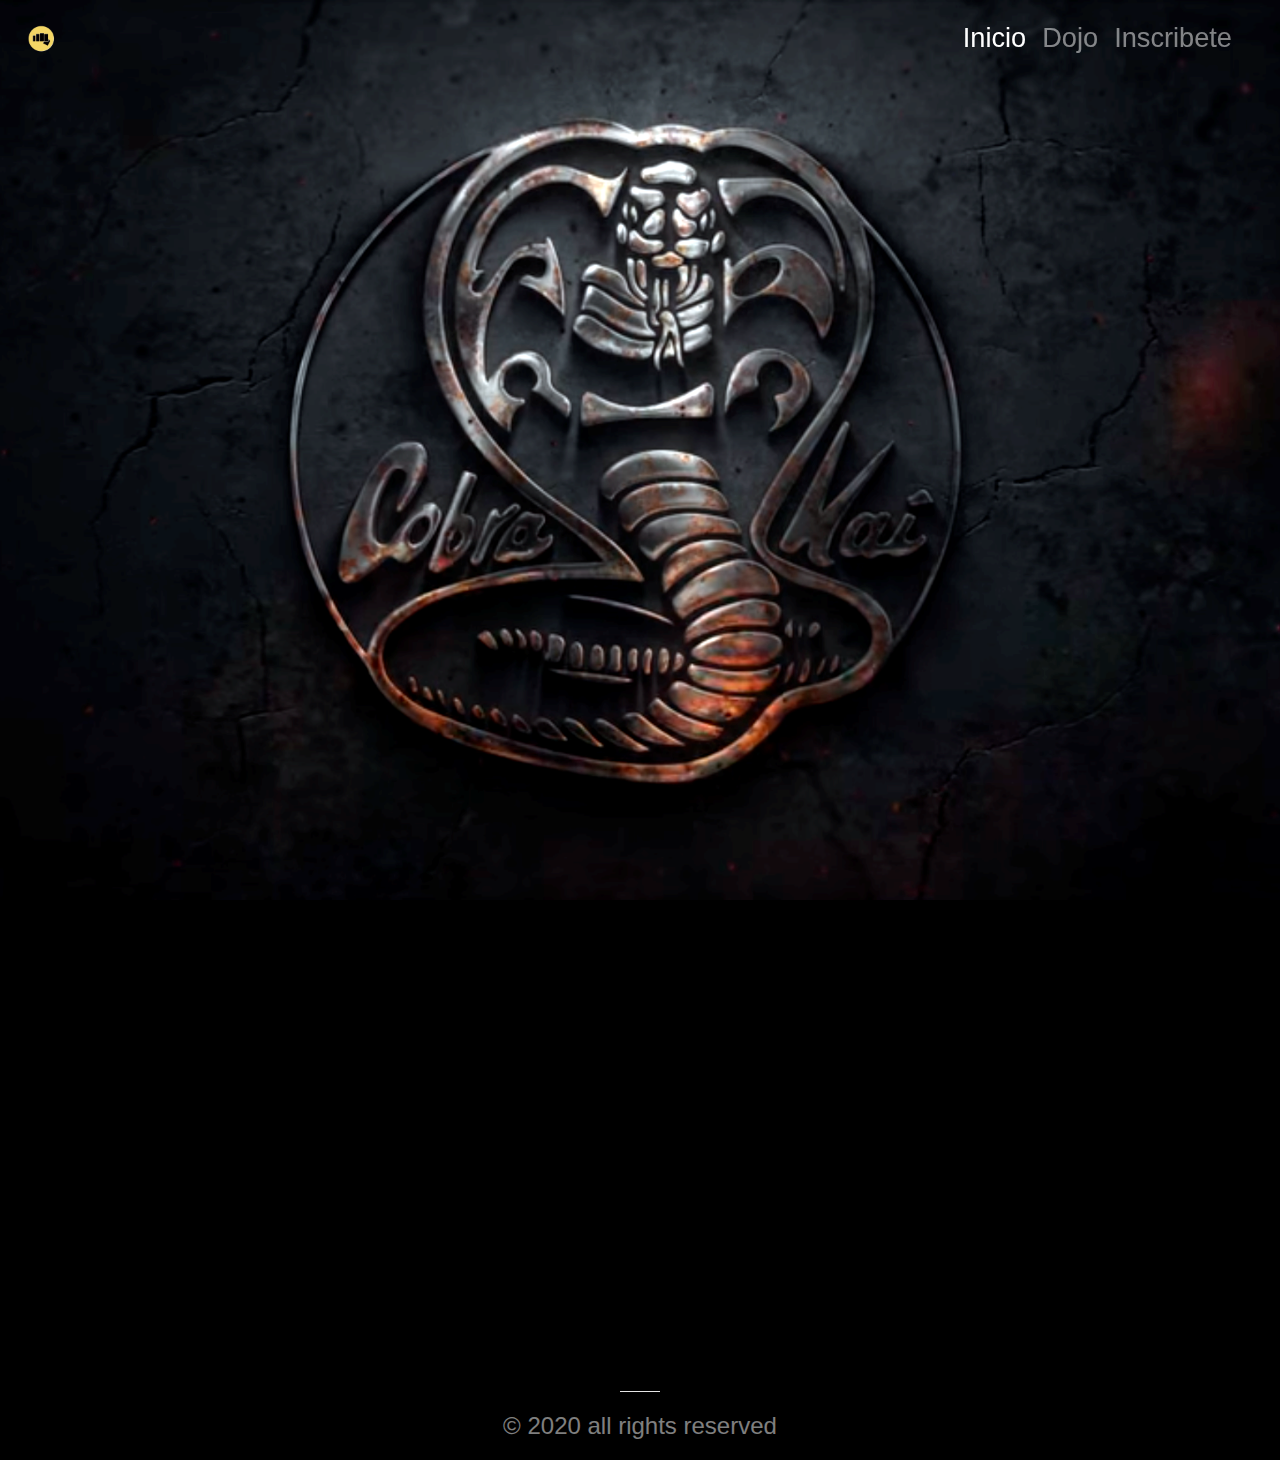
<file: index.html>
<!DOCTYPE html>
<html lang="es">
  <head>
    <meta charset="utf-8" />
    <meta
      name="viewport"
      content="width=device-width, initial-scale=1, shrink-to-fit=no"
    />
    <link
      rel="stylesheet"
      href="https://stackpath.bootstrapcdn.com/bootstrap/4.5.2/css/bootstrap.min.css"
      integrity="sha384-JcKb8q3iqJ61gNV9KGb8thSsNjpSL0n8PARn9HuZOnIxN0hoP+VmmDGMN5t9UJ0Z"
      crossorigin="anonymous"
    />
    <link href="https://fonts.googleapis.com/css2?family=Long+Cang&display=swap" rel="stylesheet">
    <link rel="icon" href="img/puño.png" />
    <link rel="stylesheet" href="./css/style.css" />
    <title>Cobra Kai</title>
  </head>
  <body style="background-color: black;">
    <header>
      <nav
        class="navbar navbar-expand-lg navbar-dark long_cang sticky-top"
        style="background-color: transparent">
      <a class="navbar-brand" href="#">
        <img
          src="img/puño.png"
          width="50"
          class="d-inline-block align-top"
          alt=""
          loading="lazy"/></a>
        <button
          class="navbar-toggler"
          type="button"
          data-toggle="collapse"
          data-target="#navbarNav"
          aria-controls="navbarNav"
          aria-expanded="false"
          aria-label="Toggle navigation">
          <span class="navbar-toggler-icon"></span>
        </button>
        <div class="collapse navbar-collapse" id="navbarNav">
          <ul class="navbar-nav ml-auto px-4" style="font-size: 1.7rem">
            <li class="nav-item active">
              <a class="nav-link" href="index.html">Inicio</a>
            </li>
            <li class="nav-item">
              <a class="nav-link" href="dojo.html">Dojo</a>
            </li>
            <li class="nav-item">
              <a class="nav-link" href="inscripcion.html">Inscribete</a>
            </li>
          </ul>
        </div>
      </nav>
    </header>
    <section id="section" style="text-align: center">
      <article class="container">
        <img class="animado" src="img/789647.png" alt="" />
      </article>
    </section>
    <footer class="container text-center">
      <hr>
      <p class="long_cang text-center text-white-50">
      &copy; 2020 all rights reserved</p>
    </footer>
    <script
      src="https://code.jquery.com/jquery-3.5.1.slim.min.js"
      integrity="sha384-DfXdz2htPH0lsSSs5nCTpuj/zy4C+OGpamoFVy38MVBnE+IbbVYUew+OrCXaRkfj"
      crossorigin="anonymous"
    ></script>
    <script
      src="https://cdn.jsdelivr.net/npm/popper.js@1.16.1/dist/umd/popper.min.js"
      integrity="sha384-9/reFTGAW83EW2RDu2S0VKaIzap3H66lZH81PoYlFhbGU+6BZp6G7niu735Sk7lN"
      crossorigin="anonymous"
    ></script>
    <script
      src="https://stackpath.bootstrapcdn.com/bootstrap/4.5.2/js/bootstrap.min.js"
      integrity="sha384-B4gt1jrGC7Jh4AgTPSdUtOBvfO8shuf57BaghqFfPlYxofvL8/KUEfYiJOMMV+rV"
      crossorigin="anonymous"
    ></script>
    <script src="js/index.js"></script>
  </body>
</html>
</file>
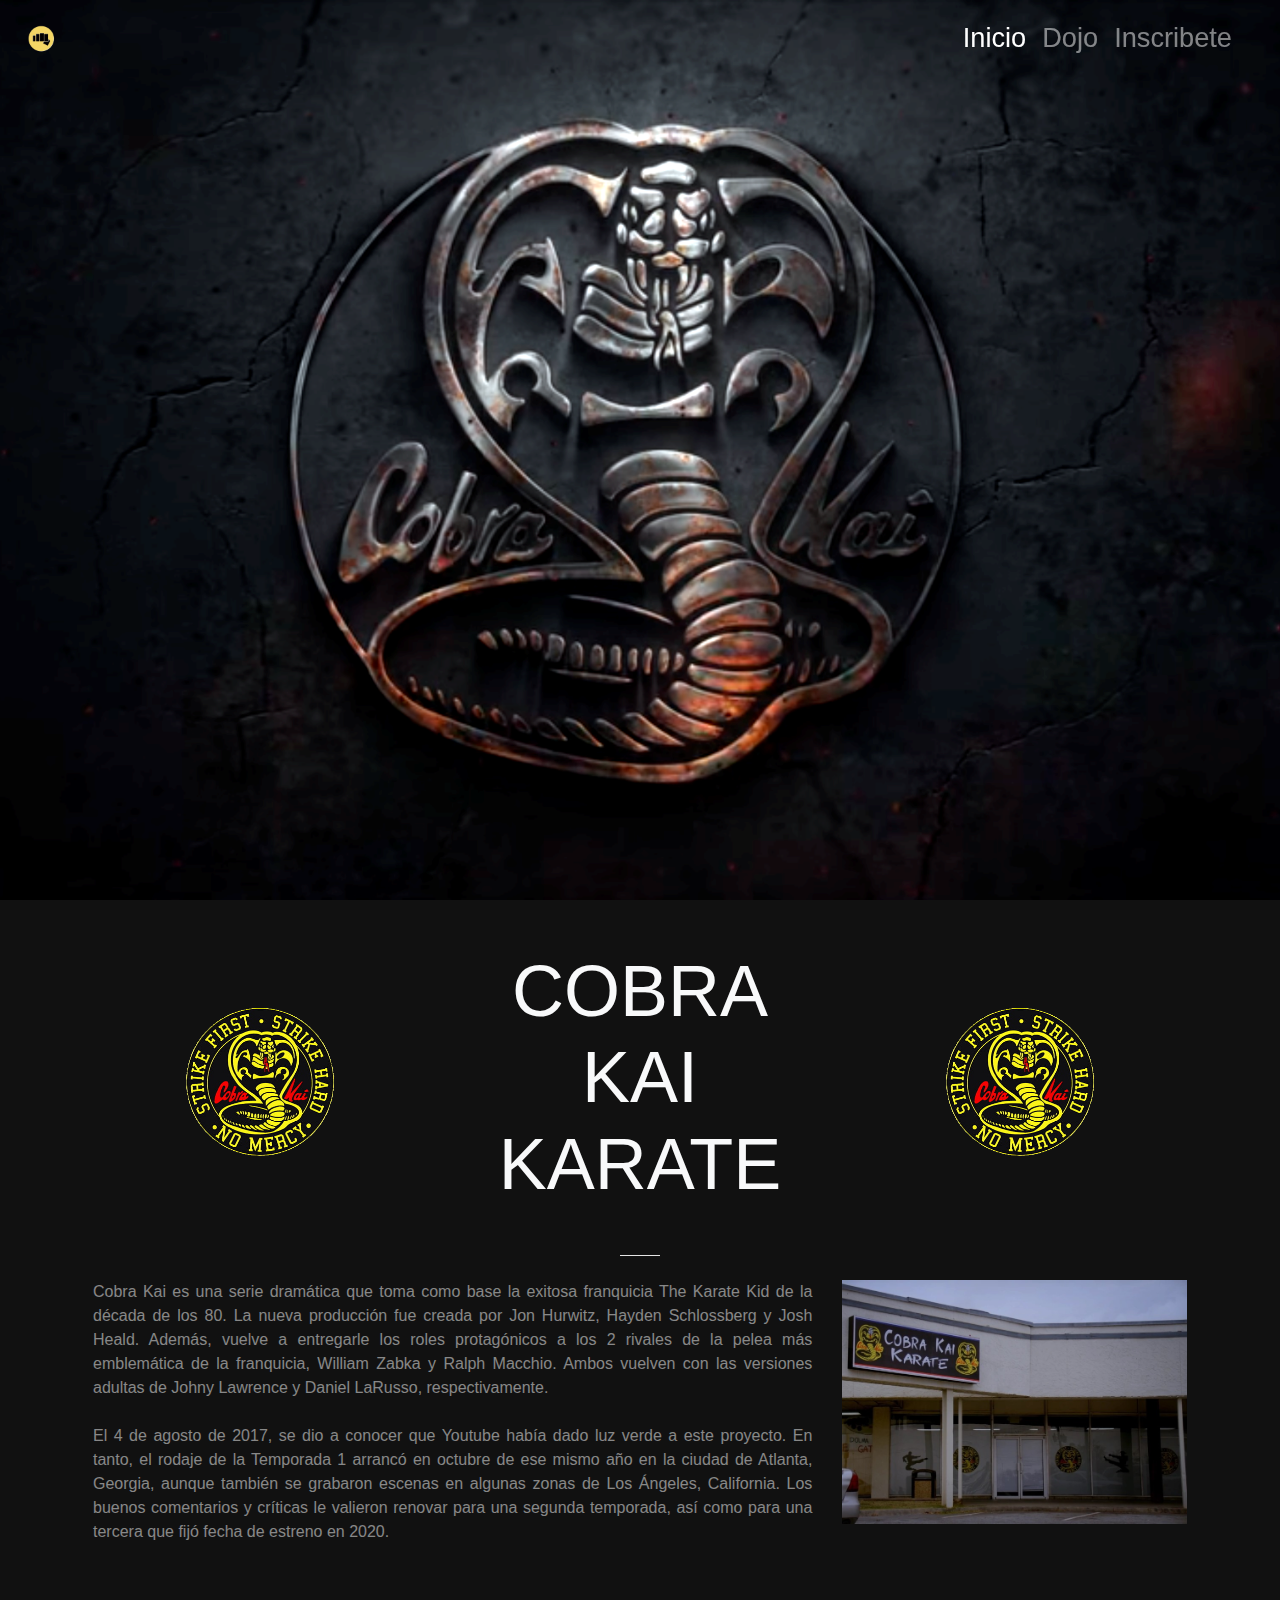
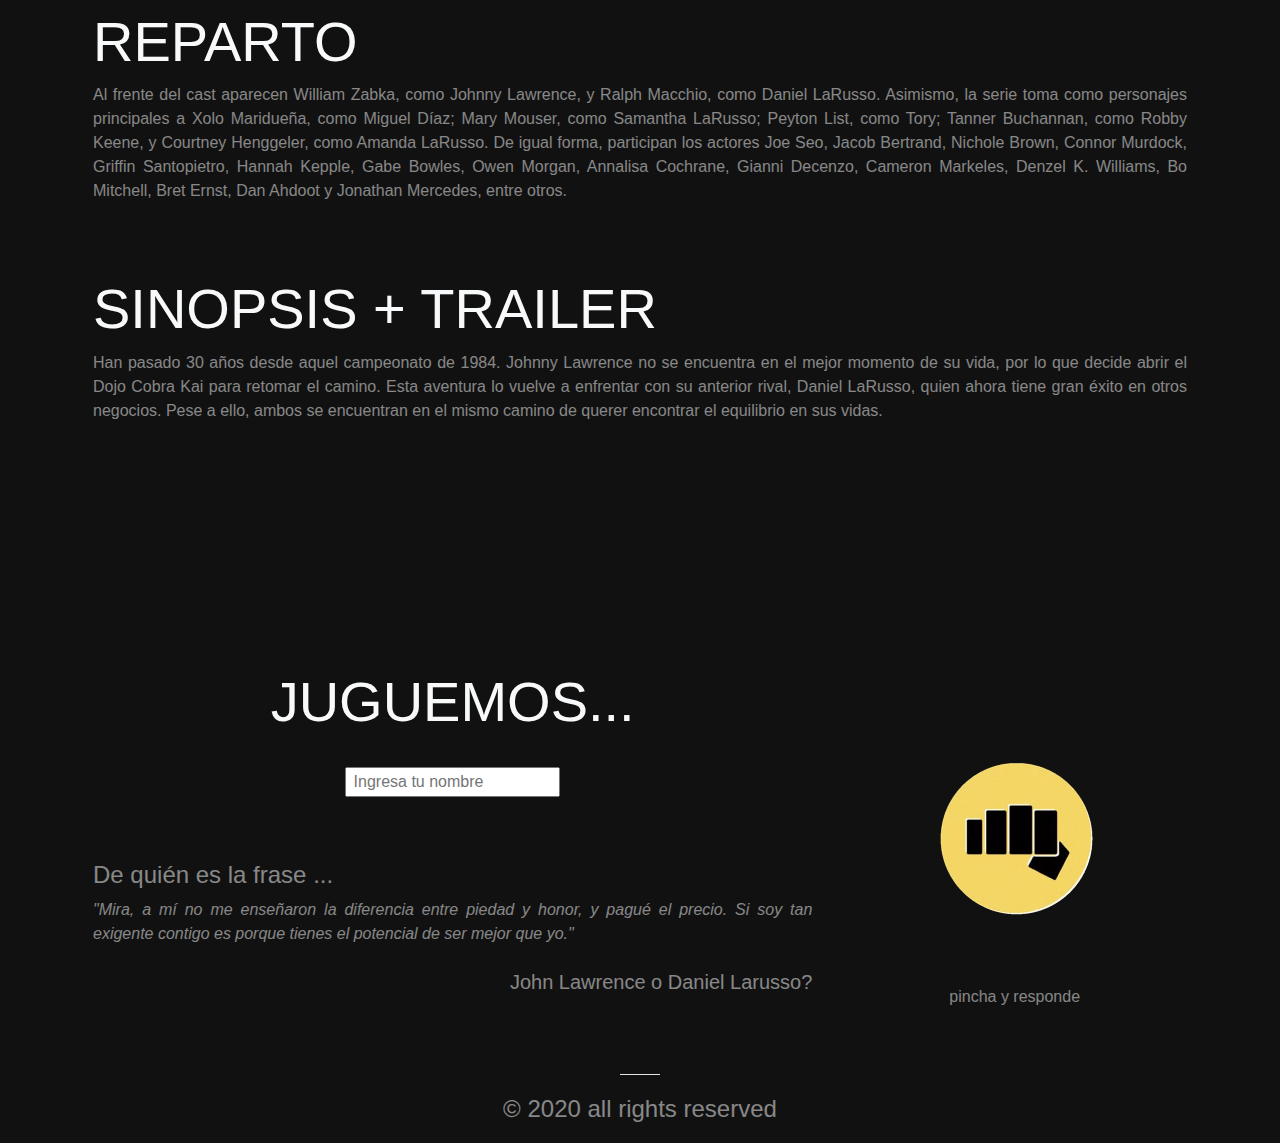
<file: dojo.html>
<!DOCTYPE html>
<html lang="es">
  <head>
    <meta charset="utf-8" />
    <meta
      name="viewport"
      content="width=device-width, initial-scale=1, shrink-to-fit=no"
    />
    <link
      rel="stylesheet"
      href="https://stackpath.bootstrapcdn.com/bootstrap/4.5.2/css/bootstrap.min.css"
      integrity="sha384-JcKb8q3iqJ61gNV9KGb8thSsNjpSL0n8PARn9HuZOnIxN0hoP+VmmDGMN5t9UJ0Z"
      crossorigin="anonymous"
    />
    <link href="https://fonts.googleapis.com/css2?family=Long+Cang&display=swap" rel="stylesheet">
    <link rel="icon" href="img/puño.png"/>
    <link rel="stylesheet" href="./css/style.css" />
    <title>Cobra Kai</title>
  </head>
  <body>
    <header>
      <nav
        class="navbar navbar-expand-lg navbar-dark long_cang sticky-top"
        style="background-color: transparent">
      <a class="navbar-brand" href="#">
        <img
          src="img/puño.png"
          width="50"
          class="d-inline-block align-top"
          alt=""
          loading="lazy"/></a>
        <button
          class="navbar-toggler"
          type="button"
          data-toggle="collapse"
          data-target="#navbarNav"
          aria-controls="navbarNav"
          aria-expanded="false"
          aria-label="Toggle navigation">
          <span class="navbar-toggler-icon"></span>
        </button>
        <div class="collapse navbar-collapse" id="navbarNav">
          <ul class="navbar-nav ml-auto px-4" style="font-size: 1.7rem">
            <li class="nav-item active">
              <a class="nav-link" href="index.html">Inicio</a>
            </li>
            <li class="nav-item">
              <a class="nav-link" href="dojo.html">Dojo</a>
            </li>
            <li class="nav-item">
              <a class="nav-link" href="inscripcion.html">Inscribete</a>
            </li>
          </ul>
        </div>
      </nav>
      <audio autoplay>
        <source src="./sound/Quiver.mp3" type="audio/mp3" />
      </audio>
    </header>
    <br><br>
    <section>
      <div class="container text-white-50">
        <div class="row">
            <div class="col-sm flex">
              <img src="img/icono.png" alt="" width="158">
            </div>
            <div class="col-sm flex">
              <h1 class="long_cang text-uppercase text-center display-3 text-light">Cobra Kai <br> karate</h1>
            </div>
            <div class="col-sm flex">
              <img src="img/icono.png" alt="" width="158">
            </div>
          </div>
          <br><hr>
        <div class="row p-2">
          <div class="col-md-8 text-justify">
            <article>
              Cobra Kai es una serie dramática que toma como base la exitosa franquicia The Karate Kid de la década de los 80. La nueva producción fue creada por Jon Hurwitz, Hayden Schlossberg y Josh Heald. Además, vuelve a entregarle los roles protagónicos a los 2 rivales de la pelea más emblemática de la franquicia, William Zabka y Ralph Macchio. Ambos vuelven con las versiones adultas de Johny Lawrence y Daniel LaRusso, respectivamente. <br><br>

              El 4 de agosto de 2017, se dio a conocer que Youtube había dado luz verde a este proyecto. En tanto, el rodaje de la Temporada 1 arrancó en octubre de ese mismo año en la ciudad de Atlanta, Georgia, aunque también se grabaron escenas en algunas zonas de Los Ángeles, California. Los buenos comentarios y críticas le valieron renovar para una segunda temporada, así como para una tercera que fijó fecha de estreno en 2020.
            </article><br>
          </div>
          <div class="col-md-4">
            <img src="img/Dojo_Cobra_Kai.jpg" alt="" />
          </div>
        </div>
        <div class="p-2">
          <br>
          <h3 class="long_cang text-uppercase display-4 text-light">Reparto</h3>
            <div class="text-justify">
              Al frente del cast aparecen William Zabka, como Johnny Lawrence, y Ralph Macchio, como Daniel LaRusso. Asimismo, la serie toma como personajes principales a Xolo Maridueña, como Miguel Díaz; Mary Mouser, como Samantha LaRusso; Peyton List, como Tory; Tanner Buchannan, como Robby Keene, y Courtney Henggeler, como Amanda LaRusso.

              De igual forma, participan los actores Joe Seo, Jacob Bertrand, Nichole Brown, Connor Murdock, Griffin Santopietro, Hannah Kepple, Gabe Bowles, Owen Morgan, Annalisa Cochrane, Gianni Decenzo, Cameron Markeles, Denzel K. Williams, Bo Mitchell, Bret Ernst, Dan Ahdoot y Jonathan Mercedes, entre otros.
            </div><br><br><br>
          <h1 class="long_cang text-uppercase display-4 text-light">Sinopsis + trailer</h1>
            <div class="text-justify">
              Han pasado 30 años desde aquel campeonato de 1984. Johnny Lawrence no se encuentra en el mejor momento de su vida, por lo que decide abrir el Dojo Cobra Kai para retomar el camino. Esta aventura lo vuelve a enfrentar con su anterior rival, Daniel LaRusso, quien ahora tiene gran éxito en otros negocios. Pese a ello, ambos se encuentran en el mismo camino de querer encontrar el equilibrio en sus vidas.
            </div>
            <br>
        </div>
        <div class="trailer">
          <iframe src="https://www.youtube-nocookie.com/embed/xCwwxNbtK6Y" frameborder="0" allow="accelerometer; autoplay; clipboard-write; encrypted-media; gyroscope; picture-in-picture" allowfullscreen></iframe>  
        </div>
        <div class="row p-2 mt-5">
          <div class="col-md-8 clearfix text-justify">
            <h1 class="long_cang text-center text-uppercase display-4 text-light">Juguemos...</h1>
            <br />
            <p class="text-center"><input type="text" id="nombre" placeholder=" Ingresa tu nombre"></p>
            <br><br>
            <h4>De quién es la frase ...</h4>
            <cite>
              "Mira, a mí no me enseñaron la diferencia entre piedad y honor, y pagué el precio. Si soy tan exigente contigo es porque tienes el potencial de ser mejor que yo."</cite>
              <h5 class="text-right"><br>  
                John Lawrence o Daniel Larusso?
              </h5>
              <br>
          </div>
          <div class="col-md flex">
            <a onclick="jugar_ahora()">
              <img src="img/puño.png" alt="" width="300">
            </a>
            pincha y responde
          </div>
        </div>
        <br>
        <div class="flex">
          <div class="d-none" id="pre-resultado">
            <h5 id="resultado"></h5>
          </div>
        </div>
        <div class="d-none" id="tablas">
          <br><br>
          <h1 class="long_cang text-uppercase text-light display-4">cobra kai</h1><br>
          <div class="row">
            <div class="col-md-3">
              <table class="table text-white-50">
                <thead>
                  <img src="img/Johnny_Lawrence.png" id="foto_tabla" />
                </thead>
                <tbody>
                  <tr>
                    <th scope="row">Nombre</th>
                    <td>John Lawrence</td>
                  </tr>
                  <tr>
                    <th scope="row">Apodo(s)</th>
                    <td>Johnny</td>
                  </tr>
                  <tr>
                    <th scope="row">Nacionalidad</th>
                    <td>Estadounidense</td>
                  </tr>
                  <tr>
                    <th scope="row">Familia</th>
                    <td>
                      Laura Lawrence (madre) <br />
                      Sid Weinberg (padrastro) <br />
                      Shannon Keene (ex esposa) <br />
                      Robert Keene (hijo) <br />
                    </td>
                  </tr>
                  <tr>
                    <th scope="row">Nacimiento</th>
                    <td>20 de agosto de 1967</td>
                  </tr>
                  <tr>
                    <th scope="row">Edad</th>
                    <td>52 años</td>
                  </tr>
                  <tr>
                    <th scope="row">Ocupación</th>
                    <td>Instructor de Karate</td>
                  </tr>
                  <tr>
                    <th scope="row">Afiliación</th>
                    <td>Dojo Cobra Kai</td>
                  </tr>
                </tbody>
              </table>
            </div>
            <div class="col-md-3">
              <table class="table text-white-50">
                <thead>
                  <img src="img/Miguel_Diaz.png" id="foto_tabla" />
                </thead>
                <tbody>
                  <tr>
                    <th scope="row">Nombre</th>
                    <td>Miguel Diaz</td>
                  </tr>
                  <tr>
                    <th scope="row">Apodo(s)</th>
                    <td>Rhea</td>
                  </tr>
                  <tr>
                    <th scope="row">Nacionalidad</th>
                    <td>Ecuatoriano, Estadounidense</td>
                  </tr>
                  <tr>
                    <th scope="row">Familia</th>
                    <td>
                      Rosa Diaz (abuela) <br />
                      Carmen Diaz (madre) <br />
                    </td>
                  </tr>
                  <tr>
                    <th scope="row">Nacimiento</th>
                    <td>junio de 2002</td>
                  </tr>
                  <tr>
                    <th scope="row">Edad</th>
                    <td>17 años</td>
                  </tr>
                  <tr>
                    <th scope="row">Afiliación</th>
                    <td>Dojo Cobra Kai</td>
                  </tr>
                </tbody>
              </table>
            </div>
            <div class="col-md-3">
              <table class="table text-white-50">
                <thead>
                  <img src="img/Tory.png" id="foto_tabla" />
                </thead>
                <tbody>
                  <tr>
                    <th scope="row">Nombre</th>
                    <td>------------</td>
                  </tr>
                  <tr>
                    <th scope="row">Apodo(s)</th>
                    <td>Tory</td>
                  </tr>
                  <tr>
                    <th scope="row">Nacionalidad</th>
                    <td>Estadounidense</td>
                  </tr>
                  <tr>
                    <th scope="row">Genero</th>
                    <td>Femenino</td>
                  </tr>
                  <tr>
                    <th scope="row">Afiliación</th>
                    <td>Dojo Cobra Kai</td>
                  </tr>
                </tbody>
              </table>
            </div>
            <div class="col-md-3">
              <table class="table text-white-50">
                <thead>
                  <img src="img/Eli_Moskowitz.png" id="foto_tabla" />
                </thead>
                <tbody>
                  <tr>
                    <th scope="row">Nombre</th>
                    <td>Eli Moskowitz</td>
                  </tr>
                  <tr>
                    <th scope="row">Apodo(s)</th>
                    <td>Hawk</td>
                  </tr>
                  <tr>
                    <th scope="row">Nacionalidad</th>
                    <td>Estadounidense</td>
                  </tr>
                  <tr>
                    <th scope="row">Familia</th>
                    <td>
                      Sra. Moskowitz (madre)<br />
                    </td>
                  </tr>
                  <tr>
                    <th scope="row">genero</th>
                    <td>Masculino</td>
                  </tr>
                  <tr>
                    <th scope="row">Afiliación</th>
                    <td>Dojo Cobra Kai</td>
                  </tr>
                </tbody>
              </table>
            </div>
          </div>
          <br><br><br>
          <h3 class="long_cang text-uppercase display-4 text-light">miyagi-Do</h3><br>
          <div class="row">
            <div class="col-md-3">
              <table class="table text-white-50">
                <thead>
                  <img src="img/Daniel_LaRusso.png" id="foto_tabla" />
                </thead>
                <tbody>
                  <tr>
                    <th scope="row">Nombre</th>
                    <td>Daniel LaRusso</td>
                  </tr>
                  <tr>
                    <th scope="row">Apodo(s)</th>
                    <td>Daniel-san</td>
                  </tr>
                  <tr>
                    <th scope="row">Nacionalidad</th>
                    <td>Estadounidense</td>
                  </tr>
                  <tr>
                    <th scope="row">Familia</th>
                    <td>
                      Lucille LaRusso (madre) <br>
                      Louie LaRusso Sr. (tío) <br>
                      Louie LaRusso, Jr. (primo) <br>
                      Amanda LaRusso (esposa) <br>
                      Samantha LaRusso (hija) <br>
                      Anthony LaRusso (hijo) <br>
                    </td>
                  </tr>
                  <tr>
                    <th scope="row">Nacimiento</th>
                    <td>18 de diciembre de 1966</td>
                  </tr>
                  <tr>
                    <th scope="row">Edad</th>
                    <td>53 años</td>
                  </tr>
                  <tr>
                    <th scope="row">Ocupación</th>
                    <td>
                      Instructor de Karate <br>
                      Dueño de Auto Grupo LaRusso <br>
                    </td>
                  </tr>
                  <tr>
                    <th scope="row">Afiliación</th>
                    <td>
                      Miyagi-Do Karate <br>
                      Auto Grupo LaRusso <br>
                    </td>
                    <td>
                  </tr>
                </tbody>
              </table>
            </div>
            <div class="col-md-3">
              <table class="table text-white-50">
                <thead>
                  <img src="img/Samantha_LaRusso.png" id="foto_tabla" />
                </thead>
                <tbody>
                  <tr>
                    <th scope="row">Nombre</th>
                    <td>Samantha LaRusso</td>
                  </tr>
                  <tr>
                    <th scope="row">Apodo(s)</th>
                    <td>Sam</td>
                  </tr>
                  <tr>
                    <th scope="row">Nacionalidad</th>
                    <td>Ecuatoriano, Estadounidense</td>
                  </tr>
                  <tr>
                    <th scope="row">Familia</th>
                    <td>
                      Lucille LaRusso (abuela) <br>
                      Louie LaRusso Sr. (tío abuelo) <br>
                      Louie LaRusso, Jr. (tío) <br>
                      Daniel LaRusso (padre) <br>
                      Amanda LaRusso (madre) <br>
                      Anthony LaRusso (hermano) <br>
                    </td>
                  </tr>
                  <tr>
                    <th scope="row">Nacimiento</th>
                    <td>Verano de 2002</td>
                  </tr>
                  <tr>
                    <th scope="row">Edad</th>
                    <td>17 años</td>
                  </tr>
                  <tr>
                    <th scope="row">Genero</th>
                    <td>Femenino</td>
                  </tr>
                  <tr>
                    <th scope="row">Afiliación</th>
                    <td>Miyagi-Do Karate</td>
                  </tr>
                </tbody>
              </table>
            </div>
            <div class="col-md-3">
              <table class="table text-white-50">
                <thead>
                  <img src="img/Robby_Keene.jpg" id="foto_tabla" />
                </thead>
                <tbody>
                  <tr>
                    <th scope="row">Nombre</th>
                    <td>Robert Swazye Keene</td>
                  </tr>
                  <tr>
                    <th scope="row">Apodo(s)</th>
                    <td>Robby</td>
                  </tr>
                  <tr>
                    <th scope="row">Familia</th>
                    <td>
                      John Lawrence (padre) <br> 
                      Laura Lawrence (abuelo) <br>
                      Sid Weinberg (abuelastro) <br> 
                      Shannon Keene (madre) <br>
                    </td>
                  </tr>
                  <tr>
                    <th scope="row">Nacionalidad</th>
                    <td>Estadounidense</td>
                  </tr>
                  <tr>
                    <th scope="row">Nacimiento</th>
                    <td>4 de febrero de 2002</td>
                  </tr>
                  <tr>
                    <th scope="row">Genero</th>
                    <td>Masculino</td>
                  </tr>
                  <tr>
                    <th scope="row">Edad</th>
                    <td>17 años</td>
                  </tr>
                  <tr>
                    <th scope="row">Afiliación</th>
                    <td>Miyagi-Do Karate</td>
                  </tr>
                </tbody>
              </table>
            </div>
            <div class="col-md-3">
              <table class="table text-white-50">
                <thead>
                  <img src="img/Demetri.png" id="foto_tabla" />
                </thead>
                <tbody>
                  <tr>
                    <th scope="row">Nombre</th>
                    <td>Demetri</td>
                  </tr>
                  <tr>
                    <th scope="row">Nacionalidad</th>
                    <td>Estadounidense</td>
                  </tr>
                  <tr>
                    <th scope="row">genero</th>
                    <td>Masculino</td>
                  </tr>
                  <tr>
                    <th scope="row">Afiliación</th>
                    <td>Miyagi-Do Karate</td>
                  </tr>
                </tbody>
              </table>
            </div>
          </div>
          <br><br><br>
        </div>
      </div>
    </section>
    <footer class="container text-center">
      <hr>
      <p class="long_cang text-center text-white-50">
      &copy; 2020 all rights reserved</p>
    </footer>
    <script
      src="https://code.jquery.com/jquery-3.5.1.slim.min.js"
      integrity="sha384-DfXdz2htPH0lsSSs5nCTpuj/zy4C+OGpamoFVy38MVBnE+IbbVYUew+OrCXaRkfj"
      crossorigin="anonymous"
    ></script>
    <script
      src="https://cdn.jsdelivr.net/npm/popper.js@1.16.1/dist/umd/popper.min.js"
      integrity="sha384-9/reFTGAW83EW2RDu2S0VKaIzap3H66lZH81PoYlFhbGU+6BZp6G7niu735Sk7lN"
      crossorigin="anonymous"
    ></script>
    <script
      src="https://stackpath.bootstrapcdn.com/bootstrap/4.5.2/js/bootstrap.min.js"
      integrity="sha384-B4gt1jrGC7Jh4AgTPSdUtOBvfO8shuf57BaghqFfPlYxofvL8/KUEfYiJOMMV+rV"
      crossorigin="anonymous"
    ></script>
    <script src="./js/index.js"></script>
  </body>
</html>
</file>
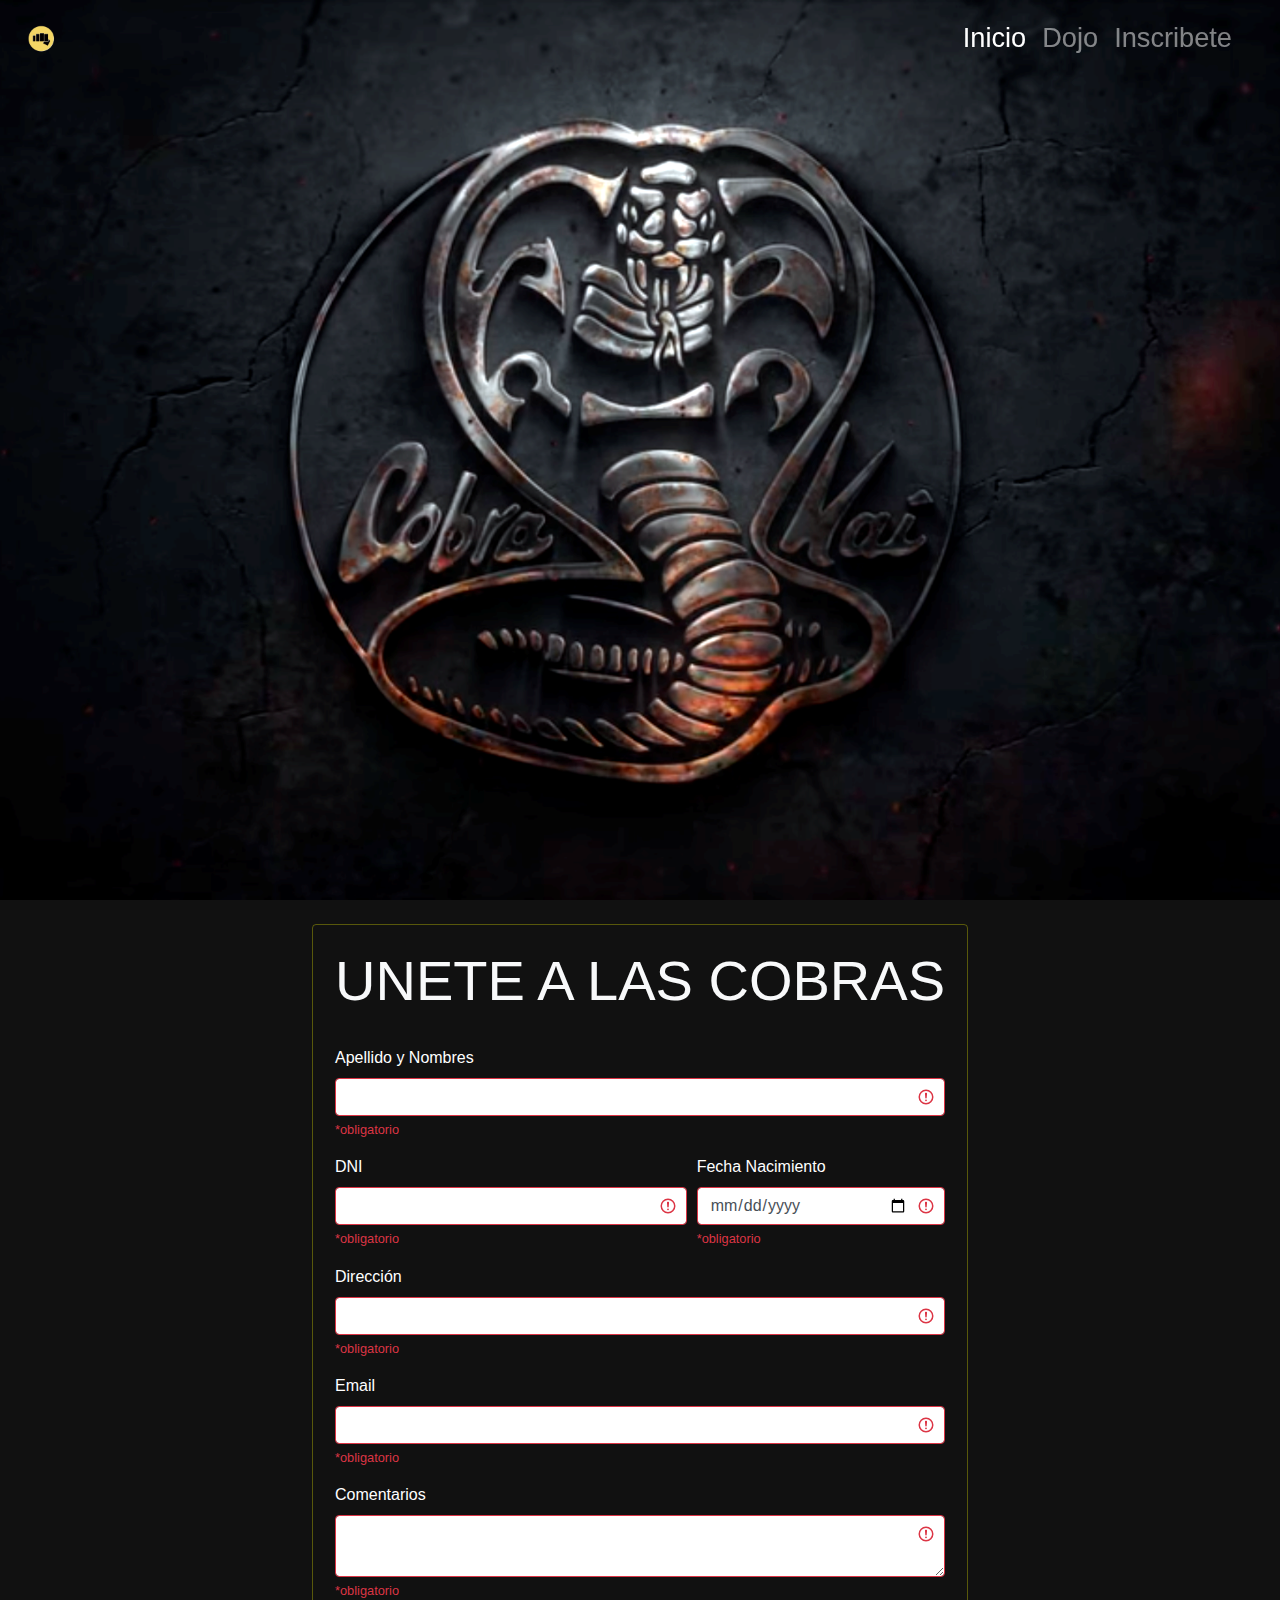
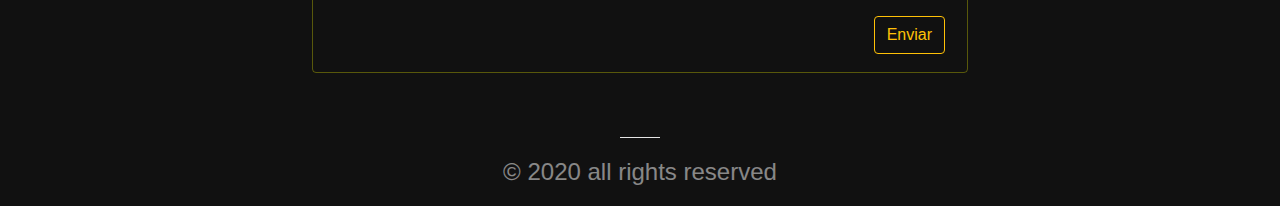
<file: inscripcion.html>
<!DOCTYPE html>
<html lang="es">
  <head>
    <meta charset="utf-8" />
    <meta
      name="viewport"
      content="width=device-width, initial-scale=1, shrink-to-fit=no"
    />
    <link
      rel="stylesheet"
      href="https://stackpath.bootstrapcdn.com/bootstrap/4.5.2/css/bootstrap.min.css"
      integrity="sha384-JcKb8q3iqJ61gNV9KGb8thSsNjpSL0n8PARn9HuZOnIxN0hoP+VmmDGMN5t9UJ0Z"
      crossorigin="anonymous"
    />
    <link href="https://fonts.googleapis.com/css2?family=Long+Cang&display=swap" rel="stylesheet">
    <link rel="icon" href="img/puño.png" />
    <link rel="stylesheet" href="./css/style.css" />
    <title>Cobra Kai</title>
  </head>
  <body>
    <header>
      <nav
        class="navbar navbar-expand-lg navbar-dark long_cang sticky-top"
        style="background-color: transparent">
      <a class="navbar-brand" href="#">
        <img
          src="img/puño.png"
          width="50"
          class="d-inline-block align-top"
          alt=""
          loading="lazy"/></a>
        <button
          class="navbar-toggler"
          type="button"
          data-toggle="collapse"
          data-target="#navbarNav"
          aria-controls="navbarNav"
          aria-expanded="false"
          aria-label="Toggle navigation">
          <span class="navbar-toggler-icon"></span>
        </button>
        <div class="collapse navbar-collapse" id="navbarNav">
          <ul class="navbar-nav ml-auto px-4" style="font-size: 1.7rem">
            <li class="nav-item active">
              <a class="nav-link" href="index.html">Inicio</a>
            </li>
            <li class="nav-item">
              <a class="nav-link" href="dojo.html">Dojo</a>
            </li>
            <li class="nav-item">
              <a class="nav-link" href="inscripcion.html">Inscribete</a>
            </li>
          </ul>
        </div>
      </nav>
    </header>
    <section class="container flex">
      <div class="text-white clearfix">
        <br>
        <form action="#" class="was-validated">
          <h1 class="text-uppercase text-light long_cang text-center display-4">unete a las cobras</h1><br>
          <div class="form-group">
            <label for="name">Apellido y Nombres</label>
            <input
              type="text"
              pattern="[a-zA-Z ]{1,25}"
              maxlength="25"
              id="name"
              class="form-control"
              required/>
            <div class="valid-feedback">Ok</div>
            <div class="invalid-feedback">*obligatorio</div>
          </div>
          <div class="form-row">
            <div class="form-group col-md-7">
              <label for="dni">DNI</label>
              <input type="number" id="dni" class="form-control" required />
              <div class="valid-feedback">Ok</div>
              <div class="invalid-feedback">*obligatorio</div>
            </div>
            <div class="form-group col-md-5">
              <label for="date">Fecha Nacimiento</label>
              <input type="date" id="date" class="form-control" required />
              <div class="valid-feedback">Ok</div>
              <div class="invalid-feedback">*obligatorio</div>
            </div>
          </div>
          <div class="form-group">
            <label for="address">Dirección</label>
            <input type="text" id="address" class="form-control" required />
            <div class="valid-feedback">Ok</div>
            <div class="invalid-feedback">*obligatorio</div>
          </div>
          <div class="form-group">
            <label for="email">Email</label>
            <input type="email" id="email" class="form-control" required />
            <div class="valid-feedback">Ok</div>
            <div class="invalid-feedback">*obligatorio</div>
          </div>
          <div class="form-group">
            <label for="comentario">Comentarios</label>
            <textarea
              name="mensaje"
              id="comentario"
              class="form-control" required></textarea>
            <div class="valid-feedback">Ok</div>
            <div class="invalid-feedback">*obligatorio</div>
          </div>
          <button type="submit" class="btn btn-outline-warning float-right">
            Enviar
          </button>
          <br />
        </form>
      </div>
      <br><br>
    </section>
    <footer class="container text-center">
      <hr>
      <p class="long_cang text-center text-white-50">
      &copy; 2020 all rights reserved</p>
    </footer>
    <script
      src="https://code.jquery.com/jquery-3.5.1.slim.min.js"
      integrity="sha384-DfXdz2htPH0lsSSs5nCTpuj/zy4C+OGpamoFVy38MVBnE+IbbVYUew+OrCXaRkfj"
      crossorigin="anonymous"
    ></script>
    <script
      src="https://cdn.jsdelivr.net/npm/popper.js@1.16.1/dist/umd/popper.min.js"
      integrity="sha384-9/reFTGAW83EW2RDu2S0VKaIzap3H66lZH81PoYlFhbGU+6BZp6G7niu735Sk7lN"
      crossorigin="anonymous"
    ></script>
    <script
      src="https://stackpath.bootstrapcdn.com/bootstrap/4.5.2/js/bootstrap.min.js"
      integrity="sha384-B4gt1jrGC7Jh4AgTPSdUtOBvfO8shuf57BaghqFfPlYxofvL8/KUEfYiJOMMV+rV"
      crossorigin="anonymous"
    ></script>
  </body>
</html>
</file>
<file: css/style.css>
*{
    box-sizing: border-box;
}

body{
    background-color: #111111;
}

header{
    background-image: url(../img/Cobra-Kai-Wallpaper.png);
    background-size: cover;
    background-repeat: no-repeat;
    background-position: center;
    background-attachment: fixed;
    height: 100vh;
}

.flex{
    display: flex;
    flex-direction: column;
    align-items: center;
    justify-content: center;
}

.alegreya{
    font-family: 'Alegreya Sans', sans-serif; 
}

article img{
    max-width: 100%;    
    opacity: 0.4;
    filter: grayscale(100%);
}

footer p{
    font-size: 1.5rem;
}

#netflix{
    max-width: 6%;
}

.article{
    background-image: url(img/789647.png);
    background-size: auto;
    background-repeat: no-repeat;
    background-position: center;
    height: 100vh;
    opacity: 0.25;
}

form{
    border: 1px solid rgba(255, 255, 0, 0.3);
    border-radius: 0.25rem;
    padding: 22px 22px 32px;
}

div img{
    max-width: 100%;
}

#foto_tabla{
    max-width: 100%;
}

.animado{
    opacity: 0;
    transition: all 2s;
}

.mostrarArriba{
    animation: mostrarUp 1s;
}

@keyframes mostrarUp{
    0%{
        transform: translateY(100px);
    }
    100%{
        transform: translateY(0);
    }
}

hr{
    background-color: white;
    max-width: 40px;
}

#tablas{
    font-size: 14px;
}
</file>
